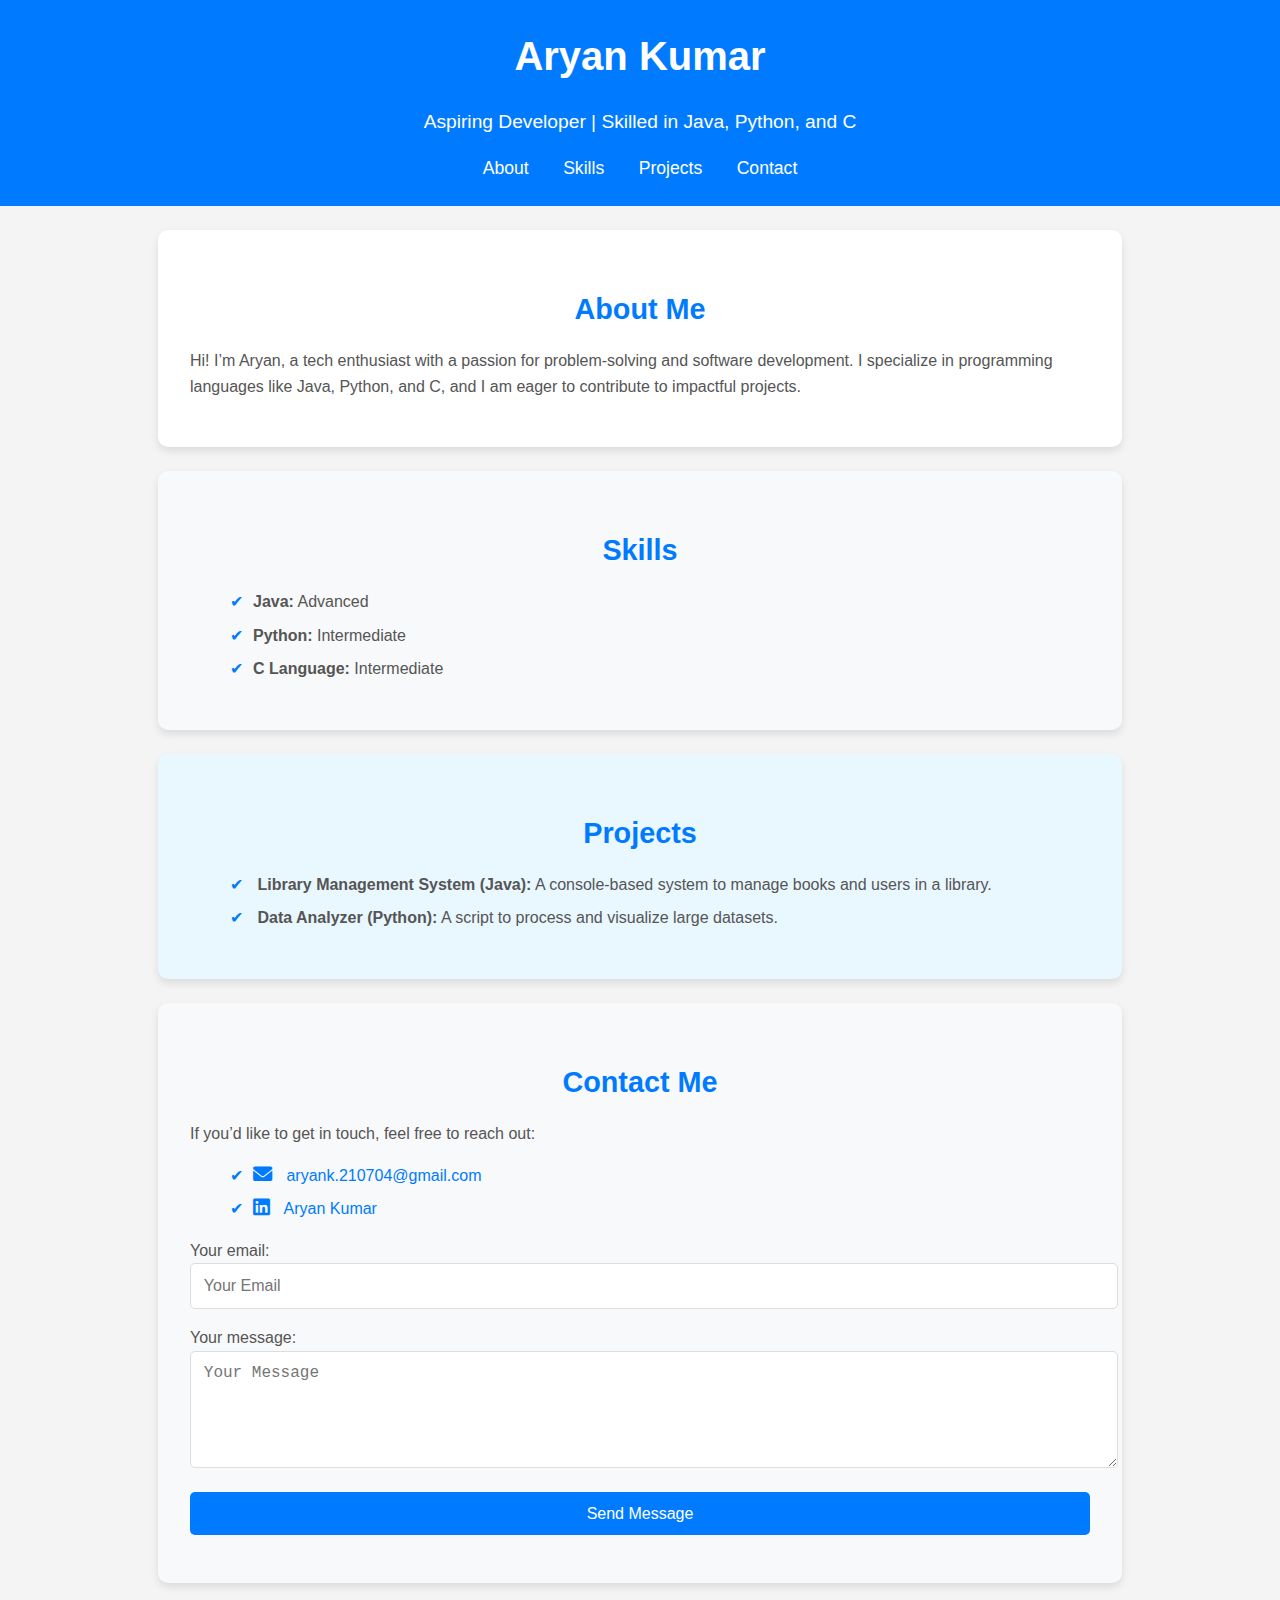
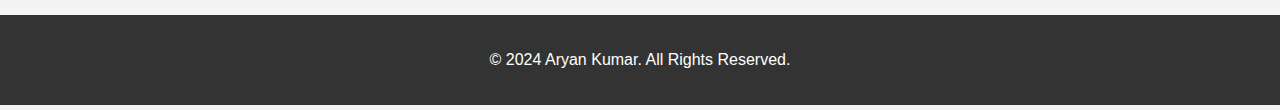
<file: index.html>
<!DOCTYPE html>
<html lang="en">
<head>
    <meta charset="UTF-8">
    <meta name="viewport" content="width=device-width, initial-scale=1.0">
    <title>Aryan Kumar - Portfolio</title>
    <link rel="stylesheet" href="https://cdnjs.cloudflare.com/ajax/libs/font-awesome/6.0.0-beta3/css/all.min.css">
    <style>
        /* Basic Reset */
        body {
            font-family: 'Arial', sans-serif;
            margin: 0;
            padding: 0;
            box-sizing: border-box;
        }

        /* Global Colors */
        :root {
            --primary-color: #007BFF;
            --secondary-color: #333;
            --background-color: #f4f4f4;
            --text-color: #555;
            --light-color: #f8f9fa;
        }

        body {
            background-color: var(--background-color);
            color: var(--text-color);
            line-height: 1.6;
        }

        header {
            background: var(--primary-color);
            color: white;
            padding: 1.5rem 0;
            text-align: center;
        }

        header h1 {
            font-size: 2.5rem;
            margin: 0;
        }

        header p {
            font-size: 1.2rem;
        }

        nav {
            margin-top: 1rem;
        }

        nav a {
            color: white;
            text-decoration: none;
            margin: 0 15px;
            font-size: 1.1rem;
            transition: color 0.3s ease;
        }

        nav a:hover {
            color: var(--light-color);
        }

        section {
            padding: 2rem;
            margin: 1.5rem auto;
            max-width: 900px;
            background: white;
            border-radius: 10px;
            box-shadow: 0 4px 8px rgba(0, 0, 0, 0.1);
        }

        h2 {
            color: var(--primary-color);
            margin-bottom: 1rem;
            text-align: center;
            font-size: 1.8rem;
        }

        p, ul {
            font-size: 1rem;
            margin-bottom: 1rem;
        }

        ul li {
            margin: 0.5rem 0;
            list-style: none;
        }

        ul li::before {
            content: "✔";
            color: var(--primary-color);
            margin-right: 10px;
        }

        a {
            color: var(--primary-color);
            text-decoration: none;
        }

        a:hover {
            text-decoration: underline;
        }

        /* Contact Section */
        .contact-form input,
        .contact-form textarea,
        .contact-form button {
            width: 100%;
            margin-bottom: 1rem;
            padding: 0.8rem;
            border: 1px solid #ddd;
            border-radius: 5px;
            font-size: 1rem;
        }

        .contact-form button {
            background: var(--primary-color);
            color: white;
            border: none;
            cursor: pointer;
            font-size: 1rem;
        }

        .contact-form button:hover {
            background: #0056b3;
        }

        footer {
            text-align: center;
            padding: 1rem;
            background: var(--secondary-color);
            color: white;
            margin-top: 2rem;
        }

        /* Section Highlights */
        #skills {
            background: var(--light-color);
        }

        #projects {
            background: #e9f7ff;
        }

        #contact {
            background: var(--light-color);
        }

        .icon {
            font-size: 1.2rem;
            margin-right: 10px;
            color: var(--primary-color);
        }
    </style>
</head>
<body>
    <header>
        <h1>Aryan Kumar</h1>
        <p>Aspiring Developer | Skilled in Java, Python, and C</p>
        <nav>
            <a href="#about">About</a>
            <a href="#skills">Skills</a>
            <a href="#projects">Projects</a>
            <a href="#contact">Contact</a>
        </nav>
    </header>

    <section id="about">
        <h2>About Me</h2>
        <p>
            Hi! I’m Aryan, a tech enthusiast with a passion for problem-solving and software development.
            I specialize in programming languages like Java, Python, and C, and I am eager to contribute to impactful projects.
        </p>
    </section>

    <section id="skills">
        <h2>Skills</h2>
        <ul>
            <li><strong>Java:</strong> Advanced</li>
            <li><strong>Python:</strong> Intermediate</li>
            <li><strong>C Language:</strong> Intermediate</li>
        </ul>
    </section>

    <section id="projects">
        <h2>Projects</h2>
        <ul>
            <li>
                <strong>Library Management System (Java):</strong> A console-based system to manage books and users in a library.
            </li>
            <li>
                <strong>Data Analyzer (Python):</strong> A script to process and visualize large datasets.
            </li>
        </ul>
    </section>

    <section id="contact">
        <h2>Contact Me</h2>
        <p>If you’d like to get in touch, feel free to reach out:</p>
        <ul>
            <li><i class="fas fa-envelope icon"></i> <a href="mailto:aryank.210704@gmail.com">aryank.210704@gmail.com</a></li>
            <li><i class="fab fa-linkedin icon"></i> <a href="https://www.linkedin.com/in/aryan-kumar-088a11299" target="_blank">Aryan Kumar</a></li>
        </ul>
        <form action="https://formspree.io/f/xpwzlrzr?redirect=thank-you.html" method="POST" class="contact-form">
            <label>
                Your email:
                <input type="email" name="email" placeholder="Your Email" required>
            </label>
            <label>
                Your message:
                <textarea name="message" placeholder="Your Message" rows="5" required></textarea>
            </label>
            <button type="submit">Send Message</button>
        </form>
    </section>

    <footer>
        <p>&copy; 2024 Aryan Kumar. All Rights Reserved.</p>
    </footer>
</body>
</html>
</file>
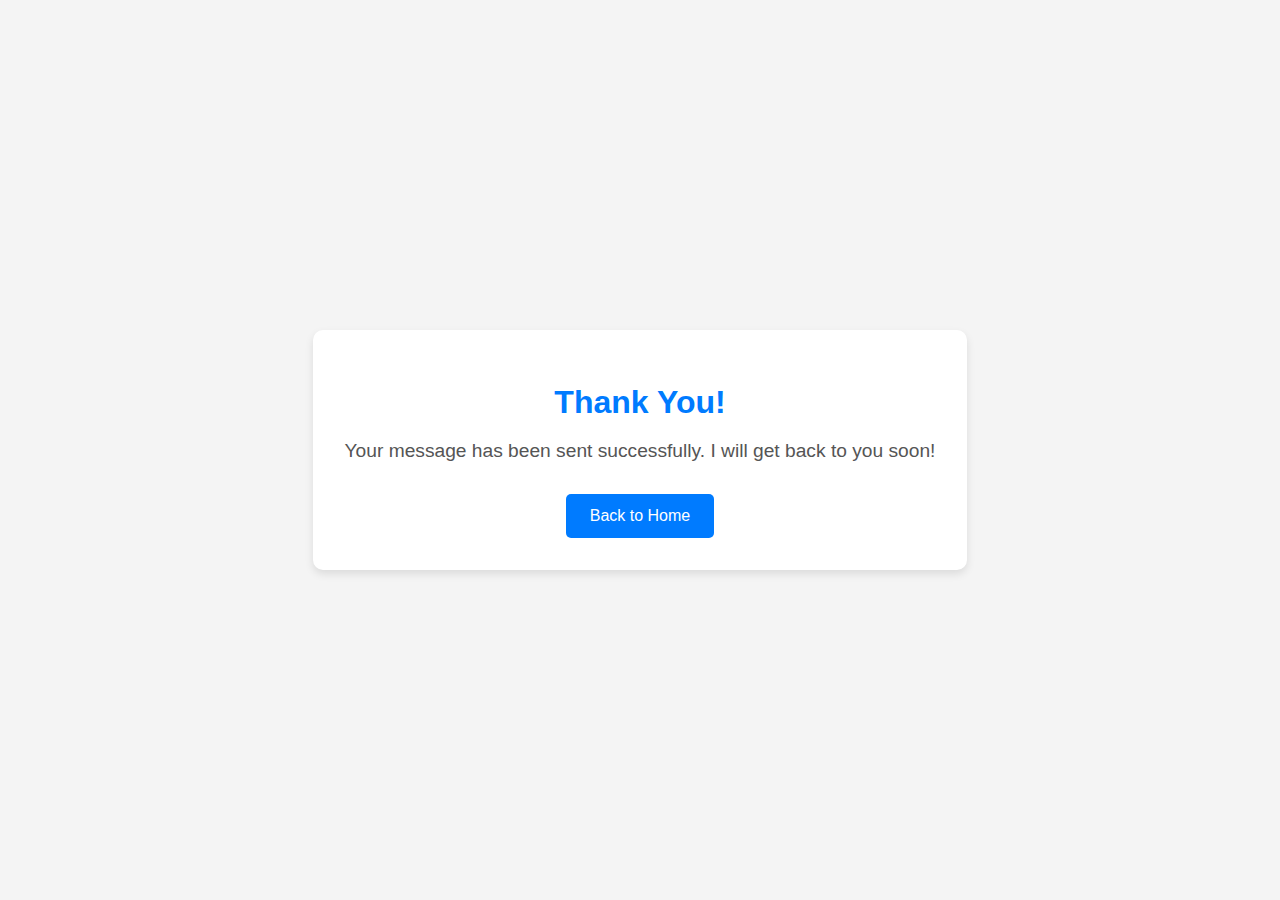
<file: thank-you.html>
<!DOCTYPE html>
<html lang="en">
<head>
    <meta charset="UTF-8">
    <meta name="viewport" content="width=device-width, initial-scale=1.0">
    <title>Thank You!</title>
    <style>
        body {
            font-family: 'Arial', sans-serif;
            background-color: #f4f4f4;
            margin: 0;
            padding: 0;
            display: flex;
            justify-content: center;
            align-items: center;
            height: 100vh;
            text-align: center;
        }

        .thank-you-message {
            background: white;
            padding: 2rem;
            border-radius: 10px;
            box-shadow: 0 4px 8px rgba(0, 0, 0, 0.1);
        }

        h1 {
            color: #007BFF;
            margin-bottom: 1rem;
        }

        p {
            font-size: 1.2rem;
            margin-bottom: 1rem;
            color: #555;
        }

        a {
            display: inline-block;
            margin-top: 1rem;
            padding: 0.8rem 1.5rem;
            background: #007BFF;
            color: white;
            text-decoration: none;
            border-radius: 5px;
            transition: background 0.3s ease;
        }

        a:hover {
            background: #0056b3;
        }
    </style>
</head>
<body>
    <div class="thank-you-message">
        <h1>Thank You!</h1>
        <p>Your message has been sent successfully. I will get back to you soon!</p>
        <a href="index.html">Back to Home</a>
    </div>
</body>
</html>
</file>
